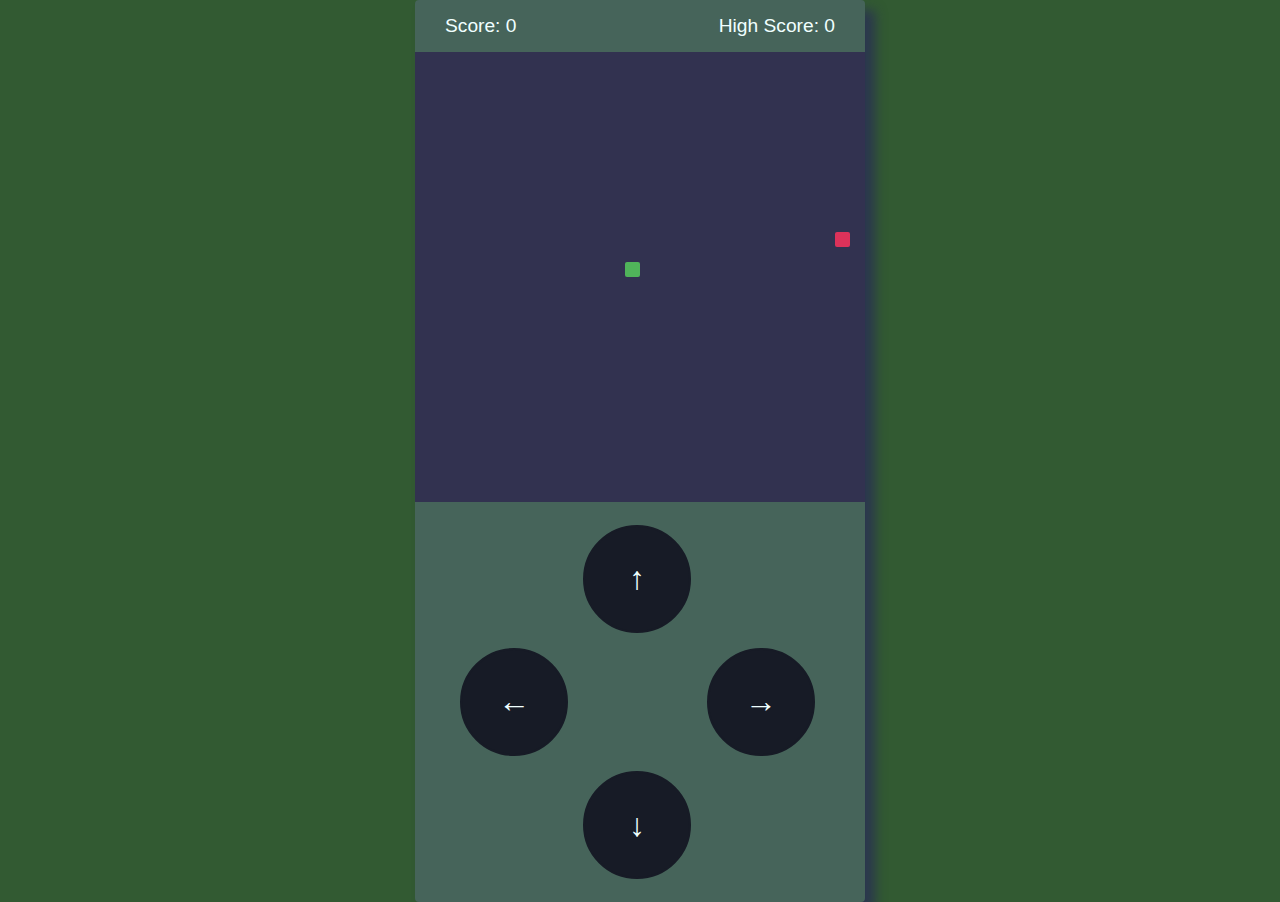
<file: games/snake/index.html>
<!DOCTYPE html>
<html lang="en">

<head>
    <meta charset="UTF-8">
    <meta name="viewport" content="width=device-width, initial-scale=1.0">
    <title>Snake Game</title>
    <link rel="stylesheet" href="styles.css">
    <script src="game.js" defer></script>
</head>

<body>
    <div class="game-container">
        <div class="game-info">
            <span id="current-score">Score: 0</span>
            <span id="high-score">High Score: 30</span>
        </div>
        <div id="game-board" class="game-board"></div>
        <div class="game-controls">
            <div></div> 
            <button type="button" data-key="ArrowUp" aria-label="Move Up">&#8593;</button>
            <div></div>
            <button type="button" data-key="ArrowLeft" aria-label="Move Left">&#8592;</button>
            <div></div> <!-- Center placeholder -->
            <button type="button" data-key="ArrowRight" aria-label="Move Right">&#8594;</button>
            <div></div>
            <button type="button" data-key="ArrowDown" aria-label="Move Down">&#8595;</button>
            <div></div>
        </div>
        
    </div>
</body>

</html>
</file>
<file: games/snake/styles.css>
* {
    margin: 0;
    padding: 0;
    box-sizing: border-box;
    font-family: Arial, sans-serif;
}

body {
    display: flex;
    align-items: center;
    justify-content: center;
    min-height: 100vh;
    background-color: rgba(50, 90, 50, 1);
}

.game-container {
    width: 50vmin;
    height: auto;
    display: flex;
    flex-direction: column;
    border-radius: 4px;
    background-color: rgba(70, 100, 90, 1);
    box-shadow: 10px 10px 12px rgba(40, 40, 90, 0.7);
}

.game-info {
    display: flex;
    justify-content: space-between;
    padding: 15px 30px;
    color: rgb(240, 255, 255);
    font-size: 1.2rem;
    font-weight: 500;
}

.game-board {
    display: grid;
    grid-template: repeat(30, 1fr) / repeat(30, 1fr);
    width: 100%;
    aspect-ratio: 1;
    background-color: #323250;
}

.food {
    background-color: #DC325A;
    border-radius: 2px;
}

.snake {
    background-color: #50B45A;
    border-radius: 2px;
}

.game-controls {
    display: grid;
    grid-template-columns: repeat(3, 1fr);
    grid-template-rows: repeat(3, 1fr);
    gap: 10px; 
    width: 40vmin; 
    height: 40vmin; 
    justify-content: center;
    align-items: center;
    margin: 20px auto;
}

.game-controls button {
    width: 12vmin; 
    height: 12vmin;
    font-size: 2rem;
    color: rgb(240, 255, 255);
    background-color: #171B26;
    border: 2px solid #171B26;
    border-radius: 50%; 
    cursor: pointer;
    display: flex;
    align-items: center;
    justify-content: center;
    transition: background-color 0.3s;
}

.game-controls button:hover {
    background-color: rgba(240, 255, 255, 0.2);
}
</file>
